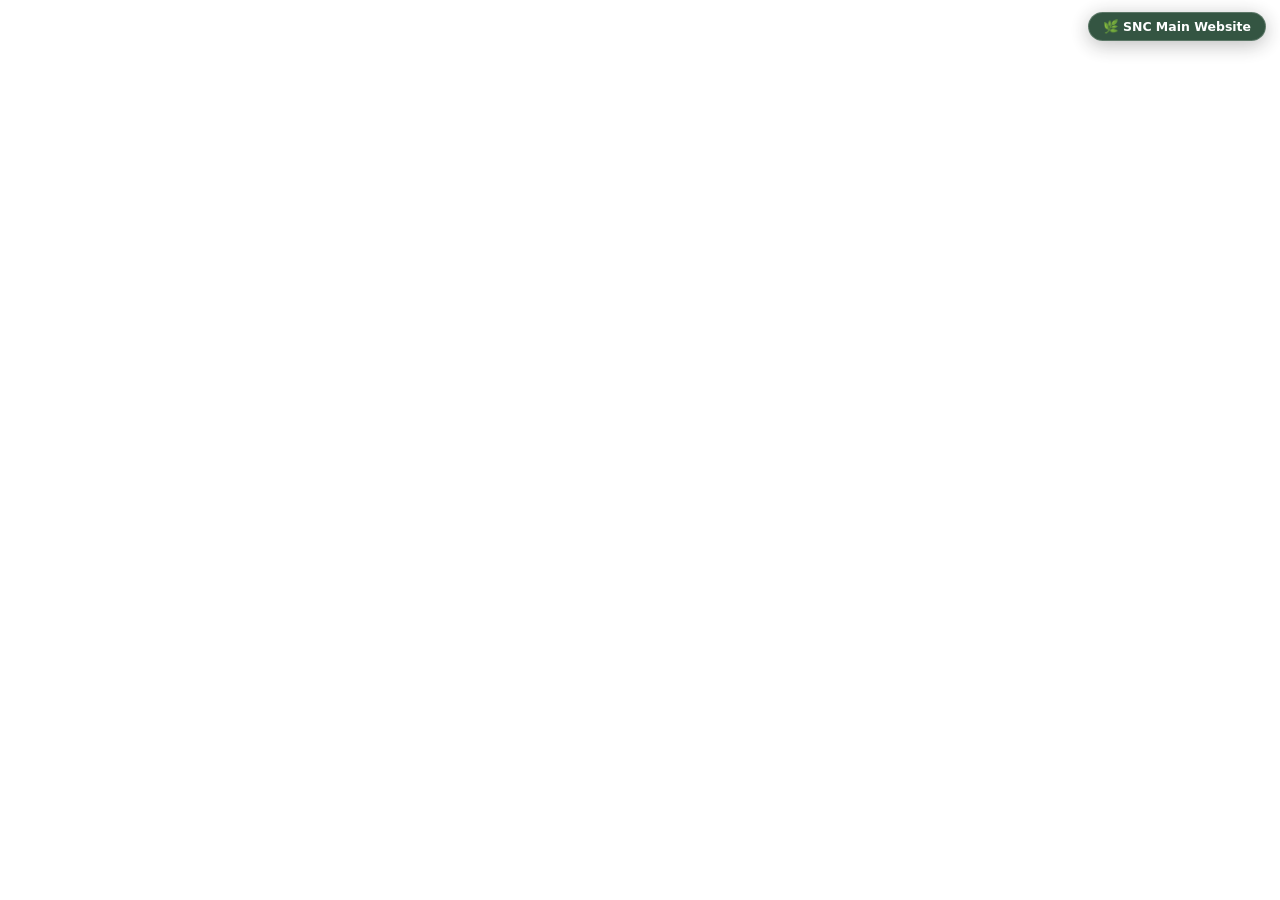
<file: account-ledger.html>
<!DOCTYPE html>
<html lang="en">
<head>
  <meta charset="UTF-8">
  <meta name="viewport" content="width=device-width, initial-scale=1.0, maximum-scale=1.0, user-scalable=no">
  <title>Account Ledger | Suresh Namdeo Chawre</title>
  <link rel="icon" type="image/png" href="./assets/images/Logo-2.png">
  <meta name="description" content="SNC Account Ledger — Official Accounting & Ledger Management for Suresh Namdeo Chawre Wholesale Vegetables.">
  <style>
    * { margin: 0; padding: 0; box-sizing: border-box; }
    html, body {
      width: 100%;
      height: 100%;
      overflow: hidden;
      background: #052e16;
      font-family: 'Plus Jakarta Sans', system-ui, -apple-system, BlinkMacSystemFont, "Segoe UI", Roboto, sans-serif;
    }
    #app-frame {
      position: fixed;
      top: 0;
      left: 0;
      width: 100%;
      height: 100%;
      border: 0;
      z-index: 10;
      background: #ffffff;
    }
    #loading-screen {
      position: fixed;
      inset: 0;
      background: linear-gradient(135deg, #052e16 0%, #14532d 60%, #15803d 100%);
      display: flex;
      flex-direction: column;
      align-items: center;
      justify-content: center;
      z-index: 20;
      color: #ffffff;
      transition: opacity 0.4s ease, visibility 0.4s ease;
      text-align: center;
      padding: 1.5rem;
    }
    #loading-screen.hidden {
      opacity: 0;
      visibility: hidden;
      pointer-events: none;
    }
    .spinner {
      width: 52px;
      height: 52px;
      border: 4px solid rgba(255, 255, 255, 0.15);
      border-top-color: #f59e0b;
      border-radius: 50%;
      animation: spin 0.8s linear infinite;
      margin-bottom: 1.25rem;
    }
    @keyframes spin { to { transform: rotate(360deg); } }
    .portal-tag {
      font-size: 0.82rem;
      letter-spacing: 0.14em;
      text-transform: uppercase;
      color: #fde68a;
      margin-bottom: 0.4rem;
      font-weight: 700;
    }
    .app-title {
      font-size: clamp(1.4rem, 3.5vw, 1.85rem);
      font-weight: 800;
      color: #ffffff;
      margin-bottom: 0.4rem;
    }
    .app-subtitle {
      font-size: 0.9rem;
      color: rgba(255, 255, 255, 0.75);
      max-width: 380px;
      line-height: 1.5;
    }
    /* Floating top control bar */
    .top-pill {
      position: fixed;
      top: 12px;
      right: 14px;
      z-index: 100;
      display: flex;
      align-items: center;
      gap: 8px;
      background: rgba(5, 46, 22, 0.92);
      backdrop-filter: blur(10px);
      -webkit-backdrop-filter: blur(10px);
      padding: 6px 14px;
      border-radius: 30px;
      border: 1px solid rgba(255, 255, 255, 0.2);
      box-shadow: 0 4px 20px rgba(0, 0, 0, 0.3);
      color: #ffffff;
      font-size: 0.78rem;
      font-weight: 700;
      text-decoration: none;
      transition: all 0.25s ease;
      opacity: 0.88;
    }
    .top-pill:hover {
      opacity: 1;
      transform: translateY(-1px);
      background: #14532d;
      box-shadow: 0 6px 24px rgba(0, 0, 0, 0.4);
      color: #fde68a;
    }
  </style>
</head>
<body>
  <!-- Loading Splash Screen -->
  <div id="loading-screen">
    <div class="spinner"></div>
    <div class="portal-tag">SNC Financial Portal</div>
    <div class="app-title">Account Ledger</div>
    <div class="app-subtitle">Loading secure portal…</div>
  </div>

  <!-- Quick Home Link -->
  <a href="./index.html" class="top-pill" title="Return to Main Website">
    <span>🌿 SNC Main Website</span>
  </a>

  <!-- Secure Container Frame -->
  <iframe
    id="app-frame"
    title="Account Ledger"
    allow="clipboard-read; clipboard-write; camera; microphone; geolocation; fullscreen"
    sandbox="allow-scripts allow-same-origin allow-forms allow-popups allow-modals allow-downloads"
  ></iframe>

  <script>
    (function () {
      'use strict';
      // Encoded target endpoint
      const _e = 'aHR0cHM6Ly9zYW5rZXRyYXRob2QyMDAyLmdpdGh1Yi5pby9TTkNfTGVkZ2VyLw==';
      const frame = document.getElementById('app-frame');
      const loader = document.getElementById('loading-screen');

      try {
        const dest = atob(_e);
        frame.src = dest;
        frame.onload = function () {
          if (loader) loader.classList.add('hidden');
        };
        // Failsafe timeout
        setTimeout(function () {
          if (loader) loader.classList.add('hidden');
        }, 3200);
      } catch (err) {
        console.error('Portal initialization failed:', err);
      }
    })();
  </script>
</body>
</html>
</file>
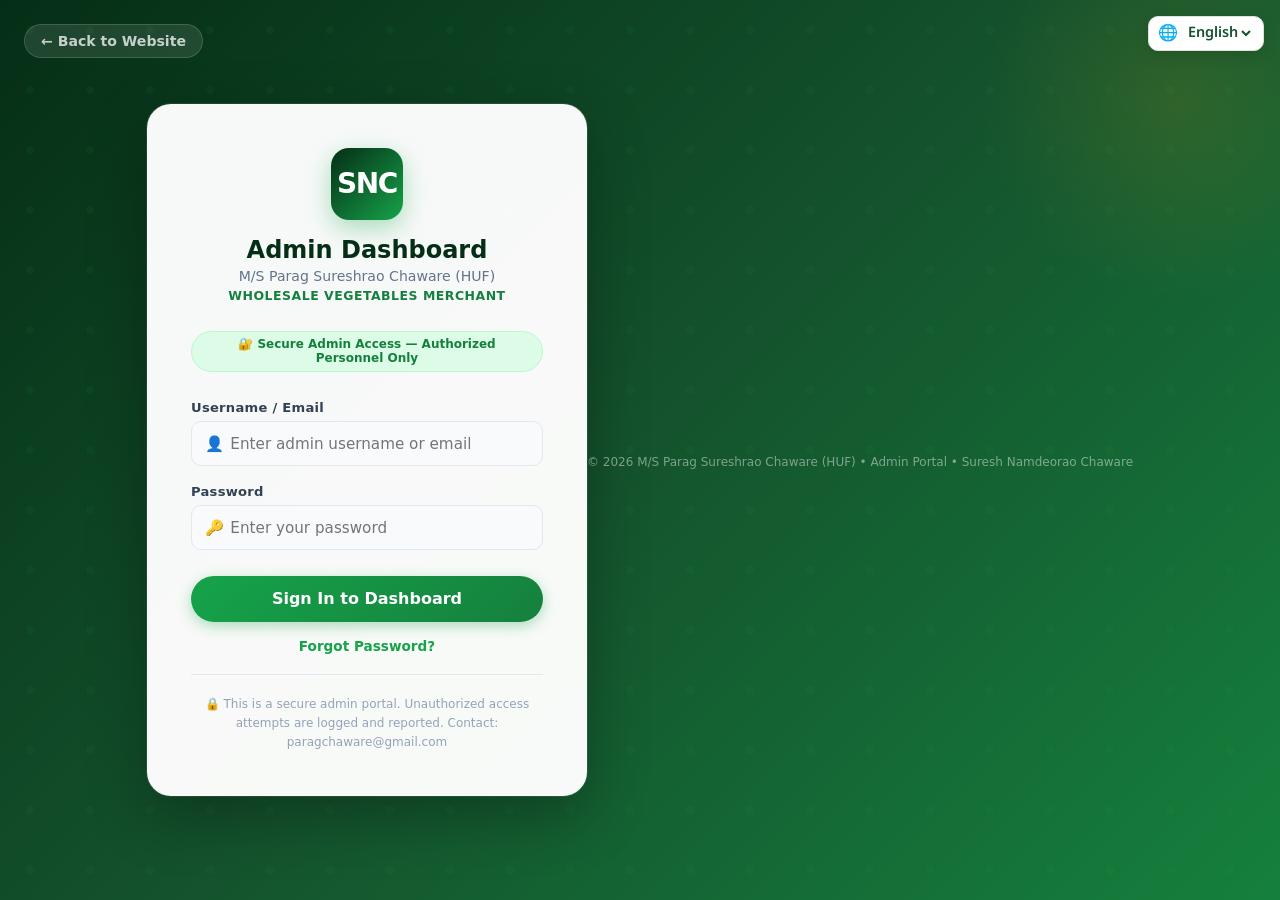
<file: admin.html>
﻿<!DOCTYPE html>
<html lang="en">
<head>
<meta charset="UTF-8">
<meta name="viewport" content="width=device-width, initial-scale=1.0">
<link rel="preconnect" href="https://fonts.googleapis.com"><link rel="preconnect" href="https://fonts.gstatic.com" crossorigin><link href="https://fonts.googleapis.com/css2?family=Noto+Sans+Devanagari:wght@400;500;600;700;800&display=swap" rel="stylesheet">
<title>Admin Login | Suresh Namdeo Chawre</title>
<style>
  * { box-sizing: border-box; margin: 0; padding: 0; }
  body {
    min-height: 100vh; display: flex; align-items: center; justify-content: center;
    font-family: 'Plus Jakarta Sans', 'Inter', system-ui, sans-serif;
    background: linear-gradient(135deg, #052e16 0%, #14532d 50%, #15803d 100%);
    padding: 1rem; position: relative; overflow: hidden;
  }
  body::before {
    content: ''; position: absolute; inset: 0;
    background: url("data:image/svg+xml,%3Csvg width='60' height='60' viewBox='0 0 60 60' xmlns='http://www.w3.org/2000/svg'%3E%3Cg fill='none'%3E%3Cg fill='%2316a34a' fill-opacity='0.07'%3E%3Ccircle cx='30' cy='30' r='4'/%3E%3C/g%3E%3C/g%3E%3C/svg%3E");
  }
  body::after {
    content: ''; position: absolute;
    width: 400px; height: 400px; border-radius: 50%;
    background: radial-gradient(circle, rgba(245,158,11,.12) 0%, transparent 70%);
    top: -100px; right: -100px;
  }
  .back-link {
    position: fixed; top: 1.5rem; left: 1.5rem;
    color: rgba(255,255,255,.75); font-size: .88rem; font-weight: 600;
    text-decoration: none; display: flex; align-items: center; gap: .4rem;
    background: rgba(255,255,255,.1); border: 1px solid rgba(255,255,255,.15);
    padding: .5rem 1rem; border-radius: 50px;
    transition: all .3s; z-index: 10;
  }
  .back-link:hover { background: rgba(255,255,255,.2); color: #fff; }
  .card {
    background: rgba(255,255,255,.97); border-radius: 24px; padding: 2.75rem;
    max-width: 440px; width: 100%;
    box-shadow: 0 20px 60px rgba(0,0,0,.3), 0 0 0 1px rgba(255,255,255,.1);
    position: relative; z-index: 1;
  }
  .logo-wrap { text-align: center; margin-bottom: 1.75rem; }
  .logo {
    width: 72px; height: 72px; border-radius: 18px;
    background: linear-gradient(135deg, #052e16, #16a34a);
    display: inline-flex; align-items: center; justify-content: center;
    margin-bottom: 1rem; box-shadow: 0 8px 24px rgba(22,163,74,.35);
  }
  .logo-text { font-size: 1.75rem; font-weight: 900; color: #fff; letter-spacing: -.05em; }
  .title { font-size: 1.5rem; font-weight: 800; color: #052e16; margin-bottom: .25rem; }
  .subtitle { font-size: .88rem; color: #64748b; margin-bottom: .25rem; }
  .company { font-size: .78rem; font-weight: 700; color: #15803d; letter-spacing: .04em; text-transform: uppercase; margin-bottom: 1.75rem; }
  .security-badge {
    display: flex; align-items: center; gap: .5rem; justify-content: center;
    background: #dcfce7; border: 1px solid #bbf7d0; border-radius: 50px;
    padding: .35rem 1rem; font-size: .75rem; font-weight: 700; color: #15803d;
    margin-bottom: 1.75rem;
  }
  .form-group { margin-bottom: 1.1rem; }
  .form-group label {
    display: block; font-size: .82rem; font-weight: 700; color: #334155;
    margin-bottom: .4rem; letter-spacing: .02em;
  }
  .input-wrap { position: relative; }
  .input-icon {
    position: absolute; left: .9rem; top: 50%; transform: translateY(-50%);
    color: #94a3b8; font-size: .95rem; pointer-events: none;
  }
  input {
    width: 100%; padding: .78rem 1rem .78rem 2.4rem;
    border: 1.5px solid #e2e8f0; border-radius: 10px;
    font-size: .95rem; font-family: inherit; color: #0f172a;
    background: #f8fafc; transition: all .2s;
  }
  input:focus { outline: none; border-color: #16a34a; box-shadow: 0 0 0 3px rgba(22,163,74,.12); background: #fff; }
  .btn-submit {
    width: 100%; padding: .85rem; background: linear-gradient(135deg, #16a34a, #15803d);
    color: #fff; border: none; border-radius: 50px; font-size: 1rem; font-weight: 700;
    cursor: pointer; transition: all .3s; margin-top: .5rem;
    box-shadow: 0 4px 14px rgba(22,163,74,.35);
    font-family: inherit;
  }
  .btn-submit:hover { transform: translateY(-2px); box-shadow: 0 8px 24px rgba(22,163,74,.45); }
  .btn-submit:active { transform: translateY(0); }
  .forgot { text-align: center; margin-top: 1rem; font-size: .85rem; color: #64748b; }
  .forgot a { color: #16a34a; font-weight: 600; text-decoration: none; }
  .forgot a:hover { text-decoration: underline; }
  .divider { border: none; border-top: 1px solid #e2e8f0; margin: 1.25rem 0; }
  .security-note {
    text-align: center; font-size: .75rem; color: #94a3b8; line-height: 1.6;
  }
  .footer-note {
    text-align: center; margin-top: 1.5rem; font-size: .75rem; color: rgba(255,255,255,.45);
    position: relative; z-index: 1;
  }
  @import url('https://fonts.googleapis.com/css2?family=Plus+Jakarta+Sans:wght@700;800;900&family=Inter:wght@400;500;600&display=swap');
.language-control{position:fixed;top:1rem;right:1rem;z-index:1000;display:flex;align-items:center;gap:.4rem;padding:.35rem .55rem;background:#fff;border:1px solid #dbe5dc;border-radius:10px;box-shadow:0 4px 16px rgba(0,0,0,.12);color:#14532d;font-family:'Noto Sans Devanagari',sans-serif}.language-control select{border:0;background:transparent;color:#14532d;font:600 .9rem 'Noto Sans Devanagari',sans-serif;outline:none;cursor:pointer}html[lang="mr"],html[lang="hi"] body{font-family:'Noto Sans Devanagari',sans-serif;line-height:1.7}
</style>
</head>
<body>
  <div class="language-control"><label for="site-language">🌐</label><select id="site-language" aria-label="Language"><option value="en">English</option><option value="mr">मराठी</option><option value="hi">हिंदी</option></select></div>
<a href="./index.html" class="back-link"><span data-i18n="admin-page-back">← Back to Website</span></a>

<div class="card">
  <div class="logo-wrap">
    <div class="logo">
      <span class="logo-text">SNC</span>
    </div>
    <div class="title"><span data-i18n="admin-page-title">Admin Dashboard</span></div>
    <div class="subtitle">M/S Parag Sureshrao Chaware (HUF)</div>
    <div class="company"><span data-i18n="admin-page-subtitle">Wholesale Vegetables Merchant</span></div>
    <div class="security-badge">
      <span data-i18n="admin-page-secure">🔐 Secure Admin Access — Authorized Personnel Only</span>
    </div>
  </div>

  <form id="admin-login-form" onsubmit="handleLogin(event)">
    <div class="form-group">
      <label for="admin-email"><span data-i18n="admin-label-user">Username / Email</span></label>
      <div class="input-wrap">
        <span class="input-icon">👤</span>
        <input type="text" id="admin-email" placeholder="Enter admin username or email" data-i18n-placeholder="admin-placeholder-user" required autocomplete="username">
      </div>
    </div>
    <div class="form-group">
      <label for="admin-pass"><span data-i18n="admin-label-password">Password</span></label>
      <div class="input-wrap">
        <span class="input-icon">🔑</span>
        <input type="password" id="admin-pass" placeholder="Enter your password" data-i18n-placeholder="admin-placeholder-password" required autocomplete="current-password">
      </div>
    </div>
    <button type="submit" class="btn-submit" id="submit-btn"><span data-i18n="admin-page-login">Sign In to Dashboard</span></button>
  </form>

  <div class="forgot">
    <a href="mailto:paragchaware@gmail.com?subject=Admin%20Password%20Reset"><span data-i18n="admin-page-forgot">Forgot Password?</span></a>
  </div>

  <hr class="divider">
  <div class="security-note">
    <span data-i18n="admin-page-warning">🔒 This is a secure admin portal. Unauthorized access attempts are logged and reported. Contact: paragchaware@gmail.com</span>
  </div>
</div>

<div class="footer-note">
  © 2026 M/S Parag Sureshrao Chaware (HUF) • Admin Portal • Suresh Namdeorao Chaware
</div>

<script>
function handleLogin(e) {
  e.preventDefault();
  const btn = document.getElementById('submit-btn');
  btn.textContent = localStorage.getItem('snc-lang') === 'mr' ? 'प्रवेश तपासत आहे…' : localStorage.getItem('snc-lang') === 'hi' ? 'प्रवेश जाँचा जा रहा है…' : 'Authenticating…';
  btn.disabled = true;
  setTimeout(() => {
    btn.textContent = localStorage.getItem('snc-lang') === 'mr' ? 'डॅशबोर्डमध्ये प्रवेश करा' : localStorage.getItem('snc-lang') === 'hi' ? 'डैशबोर्ड में प्रवेश करें' : 'Sign In to Dashboard';
    btn.disabled = false;
    alert(localStorage.getItem('snc-lang') === 'mr' ? 'प्रशासकीय पॅनेलचे काम सुरू आहे.\n\nप्रवेशासाठी paragchaware@gmail.com येथे संपर्क साधा.' : localStorage.getItem('snc-lang') === 'hi' ? 'प्रशासन पैनल का काम जारी है।\n\nप्रवेश के लिए paragchaware@gmail.com पर संपर्क करें।' : 'Admin panel is under development.\n\nPlease contact paragchaware@gmail.com for access.');
  }, 1400);
}
</script>
<script src="./assets/js/page-i18n.js"></script>
</body>
</html>
</file>
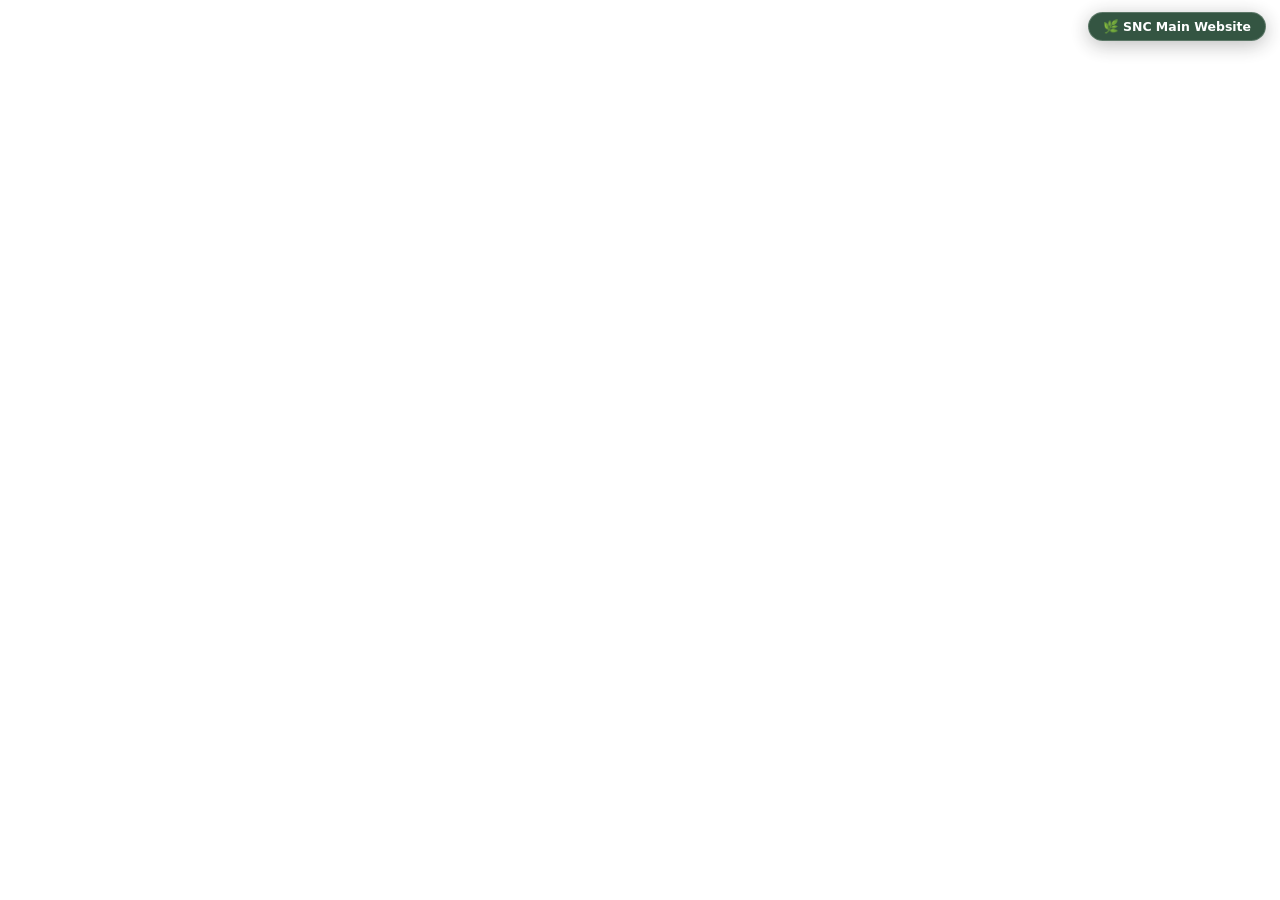
<file: whatsapp-manager.html>
<!DOCTYPE html>
<html lang="en">
<head>
  <meta charset="UTF-8">
  <meta name="viewport" content="width=device-width, initial-scale=1.0, maximum-scale=1.0, user-scalable=no">
  <title>WhatsApp Manager | Suresh Namdeo Chawre</title>
  <link rel="icon" type="image/png" href="./assets/images/Logo-2.png">
  <meta name="description" content="SNC WhatsApp Manager — Official Business Suite for Suresh Namdeo Chawre Wholesale Vegetables.">
  <style>
    * { margin: 0; padding: 0; box-sizing: border-box; }
    html, body {
      width: 100%;
      height: 100%;
      overflow: hidden;
      background: #052e16;
      font-family: 'Plus Jakarta Sans', system-ui, -apple-system, BlinkMacSystemFont, "Segoe UI", Roboto, sans-serif;
    }
    #app-frame {
      position: fixed;
      top: 0;
      left: 0;
      width: 100%;
      height: 100%;
      border: 0;
      z-index: 10;
      background: #ffffff;
    }
    #loading-screen {
      position: fixed;
      inset: 0;
      background: linear-gradient(135deg, #052e16 0%, #14532d 60%, #15803d 100%);
      display: flex;
      flex-direction: column;
      align-items: center;
      justify-content: center;
      z-index: 20;
      color: #ffffff;
      transition: opacity 0.4s ease, visibility 0.4s ease;
      text-align: center;
      padding: 1.5rem;
    }
    #loading-screen.hidden {
      opacity: 0;
      visibility: hidden;
      pointer-events: none;
    }
    .spinner {
      width: 52px;
      height: 52px;
      border: 4px solid rgba(255, 255, 255, 0.15);
      border-top-color: #22c55e;
      border-radius: 50%;
      animation: spin 0.8s linear infinite;
      margin-bottom: 1.25rem;
    }
    @keyframes spin { to { transform: rotate(360deg); } }
    .portal-tag {
      font-size: 0.82rem;
      letter-spacing: 0.14em;
      text-transform: uppercase;
      color: #86efac;
      margin-bottom: 0.4rem;
      font-weight: 700;
    }
    .app-title {
      font-size: clamp(1.4rem, 3.5vw, 1.85rem);
      font-weight: 800;
      color: #ffffff;
      margin-bottom: 0.4rem;
    }
    .app-subtitle {
      font-size: 0.9rem;
      color: rgba(255, 255, 255, 0.75);
      max-width: 380px;
      line-height: 1.5;
    }
    /* Floating top control bar */
    .top-pill {
      position: fixed;
      top: 12px;
      right: 14px;
      z-index: 100;
      display: flex;
      align-items: center;
      gap: 8px;
      background: rgba(5, 46, 22, 0.92);
      backdrop-filter: blur(10px);
      -webkit-backdrop-filter: blur(10px);
      padding: 6px 14px;
      border-radius: 30px;
      border: 1px solid rgba(255, 255, 255, 0.2);
      box-shadow: 0 4px 20px rgba(0, 0, 0, 0.3);
      color: #ffffff;
      font-size: 0.78rem;
      font-weight: 700;
      text-decoration: none;
      transition: all 0.25s ease;
      opacity: 0.88;
    }
    .top-pill:hover {
      opacity: 1;
      transform: translateY(-1px);
      background: #14532d;
      box-shadow: 0 6px 24px rgba(0, 0, 0, 0.4);
      color: #86efac;
    }
  </style>
</head>
<body>
  <!-- Loading Splash Screen -->
  <div id="loading-screen">
    <div class="spinner"></div>
    <div class="portal-tag">SNC Business Suite</div>
    <div class="app-title">WhatsApp Manager</div>
    <div class="app-subtitle">Loading secure portal…</div>
  </div>

  <!-- Quick Home Link -->
  <a href="./index.html" class="top-pill" title="Return to Main Website">
    <span>🌿 SNC Main Website</span>
  </a>

  <!-- Secure Container Frame -->
  <iframe
    id="app-frame"
    title="WhatsApp Manager"
    allow="clipboard-read; clipboard-write; camera; microphone; geolocation; fullscreen"
    sandbox="allow-scripts allow-same-origin allow-forms allow-popups allow-modals allow-downloads"
  ></iframe>

  <script>
    (function () {
      'use strict';
      // Encoded target endpoint
      const _e = 'aHR0cHM6Ly9zYW5rZXRyYXRob2QyMDAyLmdpdGh1Yi5pby9TTkNfV2hhdHNBcHBfQnVzaW5lc3NfU3VpdC8=';
      const frame = document.getElementById('app-frame');
      const loader = document.getElementById('loading-screen');

      try {
        const dest = atob(_e);
        frame.src = dest;
        frame.onload = function () {
          if (loader) loader.classList.add('hidden');
        };
        // Failsafe timeout
        setTimeout(function () {
          if (loader) loader.classList.add('hidden');
        }, 3200);
      } catch (err) {
        console.error('Portal initialization failed:', err);
      }
    })();
  </script>
</body>
</html>
</file>
